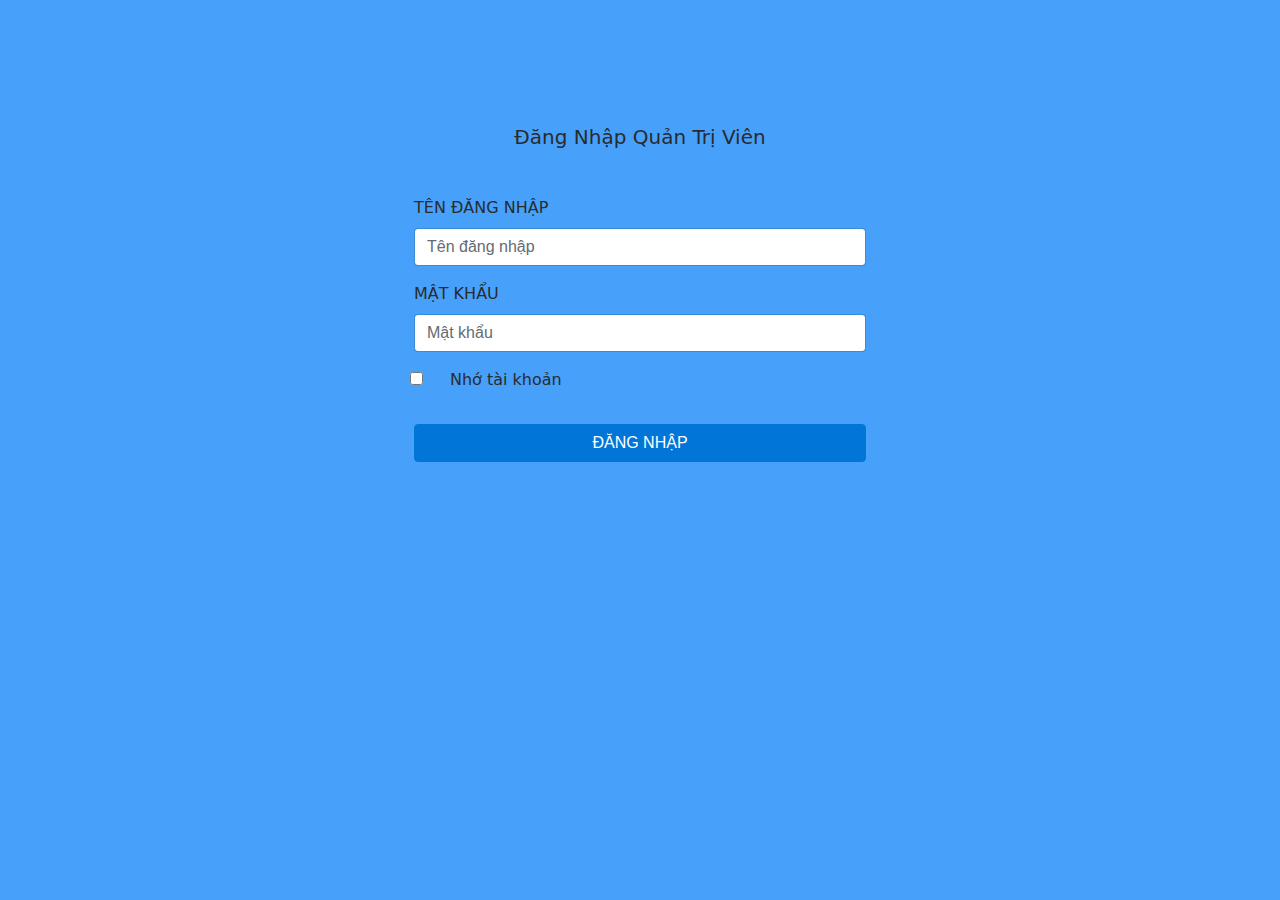
<file: admin/login.html>
<!DOCTYPE html>
<html lang="en">

<head>
    <meta charset="UTF-8">
    <meta http-equiv="X-UA-Compatible" content="IE=edge">
    <meta name="viewport" content="width=device-width, initial-scale=1.0">
    <title>Document</title>
    <link rel="stylesheet" href="css/bootstrap.min.css">
</head>

<body style="background-color: #47A1FA;">
    <div class="container" style="padding-top: 8%; width:500px;">
        <div class="row">
            <div class="col-md-12 bg-white p-4 shadow-sm rounded">
                <h5 class="text-center mb-5">Đăng Nhập Quản Trị Viên</h5>
                <form action="#" method="post" class="w-100">
                    <div class="form-group">
                        <label for="exampleInputEmail1">TÊN ĐĂNG NHẬP</label>
                        <input type="text" name="tendangnhap" class="form-control" id="exampleInputEmail1"
                            aria-describedby="emailHelp" placeholder="Tên đăng nhập">
                    </div>
                    <div class="form-group">
                        <label for="exampleInputPassword1">MẬT KHẨU</label>
                        <input type="password" name="matkhau" class="form-control" id="exampleInputPassword1"
                            placeholder="Mật khẩu">
                    </div>
                    <div class="row pl-3">
                        <div class="col-6 text-left form-group form-check">
                            <input type="checkbox" class="form-check-input" id="exampleCheck1">
                            <label class="form-check-label" for="exampleCheck1">Nhớ tài khoản</label>
                        </div>
                    </div><br>
                    <input type="submit" name="login" value="ĐĂNG NHẬP" class="btn btn-primary w-100 p-2">
                </form>
            </div>
        </div>
    </div>
    <script src="js/bootstrap.min.js"></script>
</body>

</html>
</file>
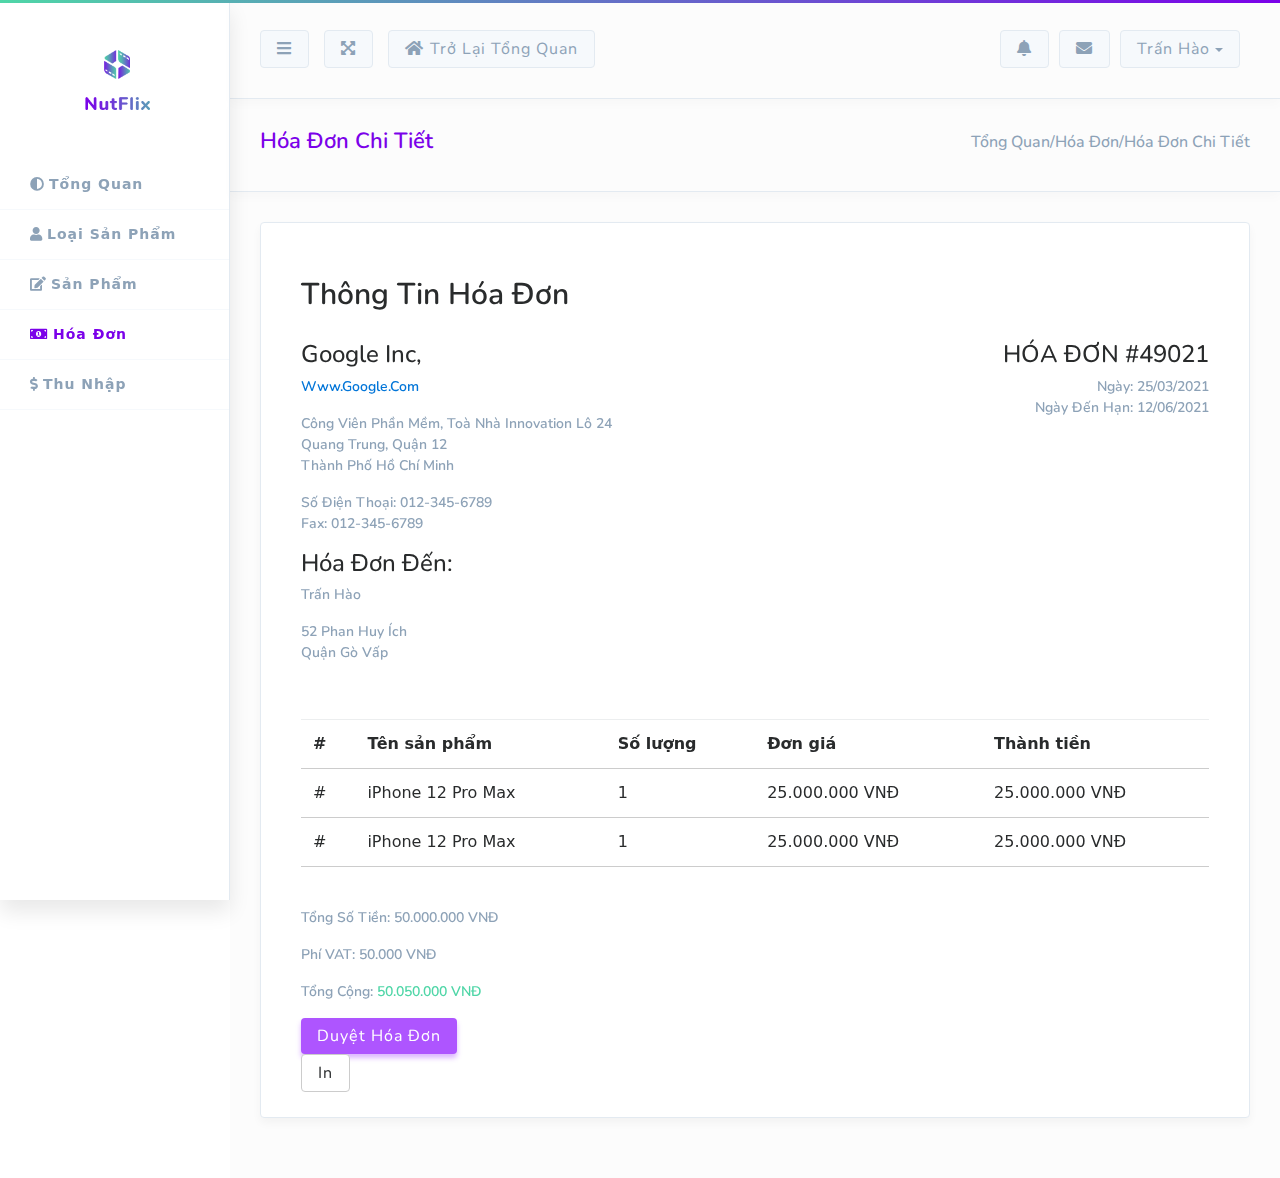
<file: admin/orders-detail.html>
<!DOCTYPE html>
<html lang="en">
<head>
  <meta charset="UTF-8">
  <meta name="viewport" content="width=device-width, initial-scale=1.0">
  <meta http-equiv="X-UA-Compatible" content="ie=edge">
  <!-- start linking  -->
  <link href="https://fonts.googleapis.com/css?family=Nunito:300,400,600,700,800,900" rel="stylesheet">
  <link href="https://use.fontawesome.com/releases/v5.0.4/css/all.css" rel="stylesheet">
  <link rel="stylesheet" href="css/bootstrap.min.css">
  <link rel="stylesheet" href="css/app.css">
  <!-- icon -->
  <link rel="icon" href="img/log.png">
  <!-- end linking -->
  <title>NutFlix - admin</title>
</head>
<body>
<!-- start admin -->
<section id="admin">
  <!-- start sidebar -->
  <div class="sidebar">
    <!-- start with head -->
    <div class="head">
      <div class="logo">
        <img src="img/logo-admin.png" alt="">
      </div>
    </div>
    <!-- end with head -->
    <!-- start the list -->
    <div id="list">
      <ul class="nav flex-column">
        <li class="nav-item"><a href="index.html" class="nav-link"><i class="fa fa-adjust"></i>Tổng
            quan</a></li>
        <!-- end user interface submenu -->
        <li class="nav-item"><a href="cat.html" class="nav-link"><i class="fa fa-user"></i>Loại sản
            phẩm</a></li>
        <li class="nav-item"><a href="products.html" class="nav-link"><i class="fa fa-edit"></i>Sản phẩm</a>
        </li>
        <li class="nav-item"><a href="orders.html" class="nav-link active"><i class="fa fa-money-bill-alt"></i>Hóa
            đơn</a></li>
        <li class="nav-item"><a href="income.html" class="nav-link"><i class="fa fa-dollar-sign"></i>Thu
            nhập</a></li>
      </ul>
    </div>
    <!-- end the list -->
  </div>
  <!-- end sidebar -->
  <!-- start content -->
  <div class="content">
    <!-- start content head -->
    <div class="head">
      <!-- head top -->
      <div class="top">
        <div class="left">
          <button id="on" class="btn btn-info"><i class="fa fa-bars"></i></button>
          <button id="off" class="btn btn-info hide"><i class="fa fa-align-left"></i></button>
          <button class="btn btn-info hidden-xs-down"><i class="fa fa-expand-arrows-alt"></i></button>
          <button class="btn btn-info hidden-xs-down"><i class="fa fa-home"></i>Trở lại tổng quan</button>
        </div>
        <div class="right">
          <button class="btn btn-info hidden-xs-down"><i class="fa fa-bell"></i></button>
          <button class="btn btn-info hidden-xs-down"><i class="fa fa-envelope"></i></button>
          <div class="dropdown">
            <button class="btn btn-info dropdown-toggle" id="userDropdown" data-toggle="dropdown" aria-haspopup="true" aria-expanded="false">Trấn Hào</button>
            <div class="dropdown-menu" aria-labelledby="userDropdown">
             <a class="dropdown-item" href="#">Thông tin tài khoản</a>
             <a class="dropdown-item" href="#">Đăng xuất</a>
           </div>
          </div>
        </div>
      </div>
      <!-- end head top -->
      <!-- start head bottom -->
      <div class="bottom">
        <div class="left">
          <h1>Hóa đơn chi tiết</h1>
        </div>
        <div class="right">
          <h1>Tổng quan/Hóa đơn/Hóa đơn chi tiết</h1>
        </div>
      </div>
      <!-- end head bottom -->
    </div>
    <!-- end content head -->
    <!-- start with the real content -->
    <div id="real">
      <!-- start content here -->
      <div id="invoice" class="wrap card">
      	<section class="app-content">
      		<div class="container-fluid">
      			<div class="panel panel-default">
      				<div class="panel-heading bg-white">
      					<h4 class="panel-title">Thông tin hóa đơn</h4>
      				</div>

      				<div class="panel-body">
      					<div class="row">
      						<div class="col-sm-8 col-xs-6">
      							<h4 class="fw-600">Google Inc,</h4>
      							<p><a href="#">www.google.com</a></p>
      							<p>Công viên phần mềm, Toà nhà Innovation lô 24<br> Quang Trung, Quận 12<br>Thành phố Hồ Chí Minh</p>
      							<p>Số điện thoại: 012-345-6789<br>Fax: 012-345-6789</p>

      							<h4 class="m-t-lg fw-600">Hóa đơn đến: </h4>
      							<p>Trấn Hào</p>
      							<p>52 Phan Huy Ích<br>Quận Gò Vấp</p>
      						</div>
      						<div class="col-sm-4 col-xs-6">
      							<h4 class="fw-600 text-right">HÓA ĐƠN #49021</h4>
      							<p class="text-right">Ngày: 25/03/2021<br>Ngày đến hạn: 12/06/2021</p>

      							
      						</div>
      					</div>

      					<div class="table-responsive m-h-lg">
      						<table class="table">
      							<tr><th>#</th><th>Tên sản phẩm</th><th>Số lượng</th><th>Đơn giá</th><th>Thành tiền</th></tr>
      							<tr><td>#</td><td>iPhone 12 Pro Max</td><td>1</td><td>25.000.000 VNĐ</td><td>25.000.000 VNĐ</td></tr>
                    <tr><td>#</td><td>iPhone 12 Pro Max</td><td>1</td><td>25.000.000 VNĐ</td><td>25.000.000 VNĐ</td></tr>
      						</table>
      					</div>

      					<div class="row">
      						<div class="col-sm-3 col-sm-push-9">
      							<p>Tổng số tiền: 50.000.000 VNĐ</p>
      							<p>Phí VAT: 50.000 VNĐ</p>
      							<p>Tổng cộng: <span class="text-primary">50.050.000 VNĐ</span></p>
      							<div class="m-t-lg">
      								<button type="button" class="btn btn-md btn-primary m-r-lg">Duyệt hóa đơn</button>
      								<button type="button" class="btn btn-md btn-secondary">In</button>
      							</div>
      						</div>
      					</div>
      				</div><!-- .panel-body -->
      			</div>
      		</div><!-- .container-fluid -->
      	</section><!-- #dash-content -->
      </div><!-- .wrap -->
      <!-- end content -->
    </div>
    <!-- end the real content -->
  </div>
  <!-- end content -->
</section>
<!-- end admin -->
<!-- start screpting -->
<script src="js/jquery.min.js"></script>
<script src="js/bootstrap.min.js"></script>
<!-- end screpting -->
</body>
</html>
</file>
<file: admin/css/app.css>
@import url(old.css);
body {
  padding: 0; }

::selection {
  background-color: #7b01e9;
  color: #fff; }

.text-primary {
  color: #4fd6a7 !important; }

.text-info {
  color: #7b01e9 !important; }

p, h1, h2, h3, h4, h5 {
  font-family: 'Nunito';
  text-transform: capitalize; }

code {
  background-color: #f6f9fc;
  border: 1px solid #e3eaf1;
  font-size: 12px;
  letter-spacing: 2px;
  color: #7b01e9; }

h1.title {
  font-size: 23px;
  font-weight: 600;
  color: #8da2b7;
  letter-spacing: 1px; }

p.paragraph {
  font-size: 14px;
  letter-spacing: 1px;
  color: #8da2b7;
  opacity: 0.5; }

.container {
  width: 1300px; }
  @media (max-width: 576px) {
    .container {
      width: auto; } }

.navbar-toggler {
  cursor: pointer; }

.dropdown-menu {
  left: auto; }

input {
  outline: 0;
  box-shadow: 0 0 0;
  border: 0; }

input.inputDefault {
  padding: 8px 180px 8px 20px;
  margin-right: 20px;
  border-radius: 5px;
  box-shadow: 0px 4px 8px 0px rgba(0, 0, 0, 0.04);
  color: #8da2b7;
  font-size: 12px; }
  input.inputDefault::placeholder {
    font-size: 12px;
    color: #8da2b7;
    letter-spacing: 1px;
    text-transform: capitalize; }

.line-black {
  width: 100%;
  height: 1px;
  background-image: -webkit-linear-gradient(0deg, rgba(123, 1, 233, 0.3) 0%, rgba(96, 131, 193, 0) 100%); }

a {
  text-decoration: none; }
  a:hover, a:active, a:focus {
    text-decoration: none; }

.btn {
  cursor: pointer;
  outline: 0;
  font-family: 'Nunito';
  text-transform: capitalize;
  letter-spacing: 1px; }
  .btn:hover, .btn:active, .btn:focus {
    outline: 0;
    box-shadow: 0 0 0; }

.btn-primary {
  background-color: #ae55ff;
  box-shadow: 0px 4px 5px 0px rgba(174, 85, 255, 0.43);
  border: 0; }
  .btn-primary:hover, .btn-primary:active, .btn-primary:focus {
    background-color: #ae55ff; }

.btn-success {
  background-color: #c5f1e2;
  color: #4fd6a7;
  border: 1px solid #4fd6a7; }
  .btn-success:hover, .btn-success:active, .btn-success:focus {
    background-color: #c5f1e2;
    color: #4fd6a7;
    border: 1px solid #4fd6a7;
    opacity: 0.8; }

.btn-info, .dropdown-toggle {
  background-color: #f6f9fc !important;
  border: 1px solid #e3eaf1 !important;
  color: #8da2b7 !important; }
  .btn-info:hover, .btn-info:active, .btn-info:focus, .dropdown-toggle:hover, .dropdown-toggle:active, .dropdown-toggle:focus {
    background-color: #ae55ff !important;
    border: 1px solid #ae55ff !important;
    color: #fff !important; }

.card, .widget {
  border: 1px solid #e3eaf1;
  padding: 25px;
  background-color: #fff;
  box-shadow: 0px 5px 10px 0px rgba(0, 0, 0, 0.04);
  margin-bottom: 30px; }
  .card .head, .widget .head {
    font-size: 16px !important;
    font-weight: 600;
    letter-spacing: 1px; }
  .card .card-primary .card-header, .widget .card-primary .card-header {
    background-color: #7b01e9;
    color: #fff; }
  .card .card-info .card-header, .widget .card-info .card-header {
    background-color: #4fd6a7;
    color: #fff; }
  .card .card-success .card-header, .widget .card-success .card-header {
    background-color: #8CD790;
    color: #fff; }
  .card .card-warning .card-header, .widget .card-warning .card-header {
    background-color: #FFEB6C;
    color: #fff; }
  .card .card-danger .card-header, .widget .card-danger .card-header {
    background-color: #FF2E63;
    color: #fff; }

.navbar {
  background-color: #fff;
  position: relative;
  padding: 0;
  border-bottom: 1px solid #f5f5f5; }
  .navbar::before {
    content: '';
    position: absolute;
    top: 0;
    left: 0;
    height: 3px;
    width: 100%;
    background-image: -webkit-linear-gradient(0deg, #4fd6a7 0%, #7b01e9 100%); }
  .navbar #dropdownUser .fa {
    font-size: 12px; }
  .navbar .d-user {
    right: 0;
    box-shadow: 0px 10px 40px rgba(0, 0, 0, 0.08) !important; }
    .navbar .d-user .submnue {
      flex-direction: column; }
      .navbar .d-user .submnue a {
        text-transform: capitalize; }
        .navbar .d-user .submnue a .fa {
          font-size: 12px;
          margin-right: 8px; }
  .navbar .navbar-brand img {
    width: 152px; }
  .navbar .btn {
    margin-left: 10px; }
  .navbar .btn-success {
    padding-left: 10px;
    padding-right: 10px;
    font-size: 14px; }
  .navbar .top {
    text-align: right;
    position: relative;
    margin-top: 30px;
    padding-bottom: 25px;
    margin-bottom: 10px; }
    .navbar .top::before {
      position: absolute;
      content: '';
      bottom: 0;
      right: 0;
      height: 1px;
      width: 100%;
      background-image: -webkit-linear-gradient(0deg, white 0%, #e4e4e4 100%); }
  .navbar .bottom .nav-link {
    text-transform: capitalize;
    color: #7b01e9;
    transition: all 0.3s;
    padding-bottom: 30px; }
    .navbar .bottom .nav-link:hover {
      color: #7b01e9;
      opacity: 0.6; }
  .navbar .bottom .navbar-nav .nav-item:last-child a {
    padding-right: 0; }
  .navbar .dropdown-menu {
    transition: all 0.4s;
    border-radius: 0px;
    border: 0;
    margin-top: 0;
    box-shadow: 0px 4px 10px 0px rgba(0, 0, 0, 0.18);
    padding: 20px; }
    .navbar .dropdown-menu .submnue {
      min-width: 0;
      overflow: hidden;
      display: flex;
      flex-wrap: wrap; }
      .navbar .dropdown-menu .submnue .dropdown-item {
        flex-basis: 33.3%;
        padding: 10px 15px;
        color: #8da2b7;
        transition: all 0.4s;
        position: relative; }
        .navbar .dropdown-menu .submnue .dropdown-item::before {
          position: absolute;
          content: '';
          width: 4px;
          height: 25px;
          top: 10px;
          left: 0;
          opacity: 1;
          background-color: #7b01e9;
          transform: scale(0);
          transition: all 0.4s; }
        .navbar .dropdown-menu .submnue .dropdown-item:hover {
          background-color: #fff;
          color: #7b01e9; }
          .navbar .dropdown-menu .submnue .dropdown-item:hover::before {
            transform: scale(1); }

@media (max-width: 990px) {
  .container {
    margin-top: 50px;
    display: flex;
    flex-direction: row; }
  .navbar-brand {
    position: absolute;
    top: -50px; } }

@media (max-width: 992px) {
  .navbar {
    padding: 30px 50px;
    display: flex;
    justify-content: center; }
    .navbar .navbar-toggler {
      position: absolute;
      z-index: 1;
      top: 35px; }
    .navbar .navbar-brand {
      position: absolute !important;
      z-index: 1; } }
    @media (max-width: 992px) and (max-width: 576px) {
      .navbar .navbar-brand {
        right: 0; } }

#hero {
  padding: 50px 0;
  background-image: -webkit-linear-gradient(90deg, #4fd6a7 0%, #7b01e9 100%);
  box-shadow: 0px 4px 20px 0px rgba(79, 214, 167, 0.64); }
  #hero #HeroVideo .content {
    margin-top: 100px; }
    #hero #HeroVideo .content .title {
      text-transform: capitalize;
      color: #fff;
      font-weight: 700; }
    #hero #HeroVideo .content .paragraph {
      color: #fff;
      letter-spacing: 2px;
      margin-right: 50px;
      margin-top: 20px;
      font-size: 13px; }
    #hero #HeroVideo .content .text {
      color: #fff;
      letter-spacing: 2px;
      font-size: 12px; }
      #hero #HeroVideo .content .text a {
        color: #4fd6a7;
        margin: 0 5px;
        text-transform: capitalize; }
  #hero #HeroVideo .img {
    margin-left: 100px;
    height: 500px;
    position: relative; }
    #hero #HeroVideo .img .fa-play {
      color: #4fd6a7;
      background-color: #fff;
      box-shadow: 0px 4px 100px 10px black;
      padding: 30px;
      border-radius: 100px;
      position: absolute;
      top: 40%;
      left: 30%;
      transition: all 0.4s;
      transform: scale(1); }
    #hero #HeroVideo .img img {
      margin-top: 50px;
      box-shadow: 0px 3px 70px 0px black;
      border-radius: 10px;
      width: 250px;
      height: 400px; }
    #hero #HeroVideo .img:hover .fa-play {
      transform: scale(1.3); }
  #hero #HeroVideo .actorsAndRate {
    margin: 30px 0; }
    #hero #HeroVideo .actorsAndRate .line-black {
      width: 1px;
      height: 60px;
      margin: 0 10px 0 30px; }
    #hero #HeroVideo .actorsAndRate .actors .act {
      transition: all 0.4s;
      position: absolute;
      float: left;
      width: 60px;
      height: 60px;
      overflow: hidden;
      border-radius: 100px;
      box-shadow: 0px 3px 70px 0px rgba(0, 0, 0, 0.2); }
      #hero #HeroVideo .actorsAndRate .actors .act:first-of-type {
        margin: 0; }
      #hero #HeroVideo .actorsAndRate .actors .act:nth-child(2) {
        margin-left: 20px; }
      #hero #HeroVideo .actorsAndRate .actors .act:nth-child(3) {
        margin-left: 40px; }
      #hero #HeroVideo .actorsAndRate .actors .act:nth-child(4) {
        margin-left: 60px; }
      #hero #HeroVideo .actorsAndRate .actors .act:hover:first-child {
        transform: scale(1.2);
        z-index: 1; }
      #hero #HeroVideo .actorsAndRate .actors .act:hover:nth-child(2) {
        transform: scale(1.2);
        z-index: 1; }
      #hero #HeroVideo .actorsAndRate .actors .act:hover:nth-child(3) {
        transform: scale(1.2);
        z-index: 1; }
      #hero #HeroVideo .actorsAndRate .actors .act:hover:nth-child(4) {
        transform: scale(1.2);
        z-index: 1; }
      #hero #HeroVideo .actorsAndRate .actors .act img {
        width: 100%;
        border-radius: 100px;
        box-shadow: 0px 3px 70px 0px rgba(0, 0, 0, 0.2); }
    #hero #HeroVideo .actorsAndRate .actors .number {
      margin-left: 140px;
      margin-top: 10px;
      background-color: rgba(250, 250, 250, 0.2);
      border-radius: 5px;
      position: relative; }
      #hero #HeroVideo .actorsAndRate .actors .number:before {
        position: absolute;
        content: '';
        width: 0;
        height: 0;
        border-top: 8px solid transparent;
        border-bottom: 8px solid transparent;
        border-right: 8px solid rgba(250, 250, 250, 0.2);
        top: 34%;
        left: -8px; }
      #hero #HeroVideo .actorsAndRate .actors .number p {
        color: #fff;
        padding: 10px 20px;
        text-transform: capitalize;
        font-weight: 700; }
    #hero #HeroVideo .actorsAndRate .rate {
      margin-left: 20px;
      margin-top: 20px; }
      #hero #HeroVideo .actorsAndRate .rate span {
        border-radius: 100px;
        border: 2px solid #4fd6a7;
        padding: 16px 15px;
        font-size: 20px;
        font-weight: 700;
        color: #4fd6a7; }
      #hero #HeroVideo .actorsAndRate .rate .number {
        margin-left: 80px;
        margin-top: -35px;
        background-color: rgba(250, 250, 250, 0.2);
        border-radius: 5px;
        position: relative; }
        #hero #HeroVideo .actorsAndRate .rate .number:before {
          position: absolute;
          content: '';
          width: 0;
          height: 0;
          border-top: 8px solid transparent;
          border-bottom: 8px solid transparent;
          border-right: 8px solid rgba(250, 250, 250, 0.2);
          top: 34%;
          left: -8px; }
        #hero #HeroVideo .actorsAndRate .rate .number p {
          color: #fff;
          padding: 10px 20px;
          text-transform: capitalize;
          font-weight: 700; }

@media (max-width: 992px) {
  #HeroVideo .content {
    display: flex;
    flex-direction: column;
    margin: 0 !important; }
  #HeroVideo .actorsAndRate {
    display: flex;
    flex-direction: column; }
  #HeroVideo .img {
    margin: 0 !important;
    display: flex;
    justify-content: center; }
    #HeroVideo .img .fa-play {
      left: 46% !important;
      transition: all 0.4s;
      transform: scale(1); } }

form.search {
  display: flex;
  padding: 20px 90px;
  position: absolute;
  z-index: 1;
  transition: all 0.4s;
  top: -100px;
  left: 0;
  width: 100%;
  background-color: #fff;
  box-shadow: 0px 12px 10px 0px rgba(0, 0, 0, 0.04); }
  form.search .out {
    margin-left: 20px;
    color: #7b01e9; }
  form.search input {
    flex: 1;
    color: #7b01e9; }
    form.search input::placeholder {
      text-transform: capitalize;
      letter-spacing: 2px;
      color: #7b01e9; }

#MoviesList {
  margin: 60px 0; }
  #MoviesList .post {
    box-shadow: 0px 4px 7px 0px rgba(0, 0, 0, 0.28);
    width: 100%;
    height: 250px;
    margin-bottom: 30px;
    border-radius: 5px;
    overflow: hidden;
    position: relative; }
    #MoviesList .post:before {
      transition: all 0.4s;
      content: '';
      position: absolute;
      width: 100%;
      height: 100%;
      left: 0;
      top: 0;
      background-image: -webkit-linear-gradient(90deg, black 0%, transparent 100%); }
    #MoviesList .post .all {
      position: absolute;
      width: 100%;
      height: 100%;
      display: block;
      background: transparent;
      border: 0 !important;
      border-radius: 0 !important;
      z-index: 1; }
    #MoviesList .post .over {
      position: absolute;
      width: 100%;
      height: 100%;
      background-color: rgba(0, 0, 0, 0.7);
      display: flex;
      justify-content: center;
      align-items: center;
      transition: all 0.2s;
      opacity: 0;
      z-index: 2; }
      #MoviesList .post .over a {
        border-radius: 100px;
        border: 2px solid #fff;
        padding: 2px;
        transition: all 0.4s;
        transform: scale(0); }
        #MoviesList .post .over a .fa {
          border-radius: 100px;
          background-color: #fff;
          background-image: -webkit-linear-gradient(90deg, #4fd6a7 0%, transparent 100%);
          padding: 20px;
          color: black; }
      #MoviesList .post .over:hover {
        opacity: 1; }
        #MoviesList .post .over:hover a {
          transform: scale(1); }
    #MoviesList .post img {
      width: 100%;
      border-radius: 5px; }
    #MoviesList .post .type {
      position: absolute;
      z-index: 1;
      font-family: 'Nunito';
      text-transform: uppercase;
      font-size: 10px;
      font-weight: 700;
      letter-spacing: 1px;
      color: #fff;
      padding: 3px 6px;
      border-radius: 3px; }
    #MoviesList .post .free {
      background-color: #4fd6a7;
      right: 10px;
      top: 10px; }
    #MoviesList .post .pro {
      background-color: #7b01e9;
      right: 10px;
      top: 10px; }
    #MoviesList .post .eps {
      background-color: #7b01e9;
      left: 10px;
      top: 10px; }
    #MoviesList .post .hd {
      background-color: #7b01e9;
      right: 10px;
      bottom: 15px; }
    #MoviesList .post .text {
      position: absolute;
      z-index: 1;
      left: 10px;
      bottom: 0;
      color: #fff;
      font-size: 12px; }

footer {
  background-color: #f6f9fc;
  border-top: 1px solid #e3eaf1;
  padding: 70px 0; }
  footer .emailList p {
    margin-top: 20px; }
  footer .emailList .emailForm {
    margin-top: 30px; }
    footer .emailList .emailForm input {
      padding-top: 10px;
      padding-bottom: 10px; }
  footer .links ul {
    margin-top: 30px;
    padding: 0;
    display: flex; }
    footer .links ul li {
      width: 33.3%;
      list-style: none;
      display: flex;
      flex-direction: column; }
      footer .links ul li a {
        color: #8da2b7;
        opacity: 0.5;
        letter-spacing: 1px;
        text-transform: capitalize;
        transition: all 0.3s;
        margin-bottom: 5px; }
        footer .links ul li a:hover {
          opacity: 1;
          color: #4fd6a7; }
  footer .bottom {
    display: flex;
    justify-content: center;
    border-top: 1px solid #e3eaf1;
    padding-top: 50px;
    margin-top: 50px; }
    footer .bottom a {
      color: #8da2b7;
      transition: all 0.3s;
      letter-spacing: 0; }
      footer .bottom a:hover {
        letter-spacing: 2px;
        color: #7b01e9; }

@media (max-width: 992px) {
  footer .links {
    margin-top: 60px; } }

#dir {
  border-bottom: 1px solid #f5f5f5;
  padding: 20px 0;
  box-shadow: 0px 2px 10px 0px rgba(0, 0, 0, 0.04); }
  #dir .left {
    display: flex; }
    #dir .left a, #dir .left p {
      text-transform: capitalize;
      color: #8da2b7; }
    #dir .left a {
      margin-left: 4px;
      text-decoration: none;
      transition: all 0.3s; }
      #dir .left a:hover {
        color: #7b01e9; }
  #dir .right {
    text-align: right; }
    #dir .right .btn {
      font-weight: 600; }

@media (max-width: 576px) {
  #dir .left, #dir .right {
    display: flex;
    justify-content: center; } }

#big {
  padding: 0;
  margin: 0;
  position: relative; }
  #big .vid {
    position: relative;
    overflow: hidden;
    height: 600px;
    display: flex;
    justify-content: center;
    align-items: center;
    background-color: #000; }
    #big .vid:before {
      position: absolute;
      z-index: 2;
      content: '';
      width: 100%;
      height: 100%;
      left: 0;
      top: 0;
      background-color: rgba(0, 0, 0, 0.5); }
    #big .vid #vimg {
      position: absolute;
      left: 0;
      top: 0;
      z-index: 1;
      width: 100%; }
    #big .vid #vlink {
      position: absolute;
      z-index: 3;
      color: black;
      font-size: 20px;
      background-color: #fff;
      padding: 40px;
      border-radius: 100px;
      transition: all 0.3s; }
      #big .vid #vlink:hover {
        transform: scale(1.2); }
    #big .vid iframe {
      width: 100%;
      height: 600px;
      border: 0; }

#topInfo {
  background-color: #f6f9fc;
  border-bottom: 1px solid #e3eaf1;
  padding: 20px 0;
  color: #8da2b7; }
  #topInfo .info {
    width: 100%;
    display: flex; }
    #topInfo .info .left {
      flex: 1; }
      #topInfo .info .left p {
        padding: 0;
        margin: 0;
        font-weight: 600;
        line-height: 40px; }
        #topInfo .info .left p .fa {
          margin-right: 20px; }
    #topInfo .info .right .btn {
      box-shadow: 0 0 0;
      margin-left: 10px; }
      #topInfo .info .right .btn:hover {
        box-shadow: 0px 3px 10px 0px rgba(123, 1, 233, 0.4); }
      #topInfo .info .right .btn .fa {
        font-size: 12px;
        margin-right: 4px; }
    #topInfo .info .right .download {
      background-color: #ae55ff; }
    #topInfo .info .right .favorite {
      background-color: #7b01e9; }

#server {
  background-color: #f6f9fc;
  border-bottom: 1px solid #e3eaf1;
  color: #8da2b7; }
  #server .info {
    padding: 20px 0;
    position: relative;
    display: flex; }
    #server .info:before {
      content: '';
      position: absolute;
      width: 1px;
      height: 100%;
      background-color: #e3eaf1;
      left: 160px;
      top: 0; }
    #server .info h1 {
      font-size: 16px;
      margin: 0;
      padding: 0;
      line-height: 34px; }
    #server .info .links {
      margin-left: 55px; }
      #server .info .links .btn {
        color: #8da2b7;
        border: 1px solid #e3eaf1;
        font-weight: 600;
        margin-right: 14px; }
        #server .info .links .btn:hover {
          color: #7b01e9;
          border: 1px solid #7b01e9; }

#movieInfo {
  border-bottom: 1px solid #e3eaf1; }
  #movieInfo .left {
    padding: 30px 30px 30px 0;
    display: flex;
    border-right: 1px solid #e3eaf1; }
    #movieInfo .left .poster .img {
      width: 200px;
      height: 280px;
      overflow: hidden;
      border-radius: 5px;
      background-color: red;
      box-shadow: 0px 4px 7px 0px rgba(0, 0, 0, 0.28);
      position: relative; }
      #movieInfo .left .poster .img:before {
        position: absolute;
        content: '';
        left: 0;
        top: 0;
        width: 100%;
        height: 100%;
        background-image: -webkit-linear-gradient(90deg, black 0%, transparent 100%); }
      #movieInfo .left .poster .img img {
        width: 100%; }
    #movieInfo .left .info {
      margin-left: 30px;
      display: flex;
      flex-direction: column;
      justify-content: center; }
      #movieInfo .left .info .big {
        color: #7b01e9;
        font-size: 25px;
        font-weight: 600; }
      #movieInfo .left .info .paragraph {
        margin-bottom: 20px; }
      #movieInfo .left .info .director h1, #movieInfo .left .info .writers h1 {
        font-size: 16px;
        padding: 0;
        margin: 0;
        margin-right: 10px;
        color: #8da2b7; }
      #movieInfo .left .info .director a, #movieInfo .left .info .writers a {
        padding: 0;
        margin: 0;
        color: #4fd6a7;
        margin-right: 8px; }
      #movieInfo .left .info .actors {
        margin-top: 20px;
        display: flex; }
        #movieInfo .left .info .actors .actor {
          width: 40px;
          height: 40px;
          border-radius: 100px;
          overflow: hidden;
          box-shadow: 0px 5px 10px rgba(0, 0, 0, 0.2);
          margin-right: 5px;
          transition: all 0.4s; }
          #movieInfo .left .info .actors .actor:hover {
            transform: scale(1.1); }
          #movieInfo .left .info .actors .actor img {
            width: 100%; }
  #movieInfo .right {
    height: 100%;
    display: flex;
    flex-direction: column;
    justify-content: center; }
    #movieInfo .right .stars .true {
      text-shadow: 0px 3px 7px rgba(79, 214, 167, 0.6);
      color: #4fd6a7; }
    #movieInfo .right .stars .false {
      color: #e3eaf1; }
    #movieInfo .right .rate {
      margin: 20px 0; }
      #movieInfo .right .rate h1 {
        text-shadow: 0px 3px 7px rgba(79, 214, 167, 0.6);
        color: #4fd6a7;
        font-weight: 800;
        font-size: 34px;
        letter-spacing: 2px; }
    #movieInfo .right .info {
      margin-bottom: 10px; }
      #movieInfo .right .info .list-group .list-group-item {
        border: 0;
        padding: 0; }
        #movieInfo .right .info .list-group .list-group-item h1 {
          font-size: 18px;
          color: #8da2b7;
          font-weight: 600;
          margin-right: 5px; }
        #movieInfo .right .info .list-group .list-group-item p {
          padding: 0;
          margin: 0;
          margin-bottom: 5px;
          color: #8da2b7;
          font-size: 13px; }
    #movieInfo .right .trailer .btn {
      font-weight: 600; }
      #movieInfo .right .trailer .btn .fa {
        font-size: 12px;
        margin-right: 10px; }

#TrailerModal {
  background-color: rgba(250, 250, 250, 0.9); }
  #TrailerModal .modal-dialog {
    margin-top: 200px; }
  #TrailerModal .modal-header {
    border: 0;
    padding: 0; }
    #TrailerModal .modal-header .close {
      position: absolute;
      right: -20px;
      z-index: 1;
      background-color: #7b01e9;
      padding: 10px 14px;
      opacity: 1;
      border-radius: 100px;
      color: #fff;
      box-shadow: 0px 0px 20px rgba(0, 0, 0, 0.6); }
  #TrailerModal .modal-body {
    background-color: transparent;
    border-radius: 3px;
    overflow: hidden;
    padding: 0;
    margin: 0;
    height: 450px; }
    #TrailerModal .modal-body iframe {
      border-radius: 2px;
      width: 100%;
      height: 100%;
      padding: 0;
      margin: 0;
      border: 0; }

#comments {
  padding: 60px 0;
  background-color: #fafcfe; }
  #comments .big {
    font-size: 22px;
    text-transform: capitalize;
    letter-spacing: 2px;
    font-weight: 600;
    color: #8da2b7; }
  #comments .wrapper {
    background-color: #fff;
    border-radius: 5px;
    overflow: hidden;
    padding: 30px;
    margin-top: 30px;
    box-shadow: 0px 3px 32px 0px rgba(141, 162, 183, 0.08); }
    #comments .wrapper .comment .top {
      display: flex; }
      #comments .wrapper .comment .top .user {
        width: 40px;
        height: 40px;
        overflow: hidden;
        border-radius: 100px; }
        #comments .wrapper .comment .top .user img {
          width: 100%; }
      #comments .wrapper .comment .top .name {
        margin: 8px 10px 0 10px; }
        #comments .wrapper .comment .top .name h1 {
          padding: 0;
          margin: 0;
          text-transform: capitalize;
          font-size: 17px;
          font-weight: 600;
          color: #8da2b7; }
      #comments .wrapper .comment .top .rate {
        margin-top: 8px; }
        #comments .wrapper .comment .top .rate h1 {
          font-size: 16px;
          font-weight: 800;
          color: #4fd6a7;
          text-shadow: 0px 3px 7px rgba(79, 214, 167, 0.6); }
    #comments .wrapper .comment .bottom {
      margin-top: 20px;
      margin-bottom: 20px;
      border-bottom: 1px solid #f6f9fc; }
    #comments .wrapper .addComment h1 {
      font-size: 16px;
      margin: 40px 0; }
    #comments .wrapper .addComment .rateValue {
      background-color: #fff;
      border-radius: 5px;
      border: 1px solid #e3eaf1;
      width: 33%;
      padding: 10px; }
      #comments .wrapper .addComment .rateValue select {
        border: 0;
        background-color: transparent;
        width: 100%;
        color: #8da2b7; }
        #comments .wrapper .addComment .rateValue select:hover, #comments .wrapper .addComment .rateValue select:active, #comments .wrapper .addComment .rateValue select:focus {
          outline: 0;
          box-shadow: 0; }
    #comments .wrapper .addComment textarea {
      width: 100%;
      border-radius: 5px;
      border: 1px solid #e3eaf1;
      text-transform: capitalize;
      padding: 20px;
      margin-top: 30px;
      color: #8da2b7; }
      #comments .wrapper .addComment textarea::placeholder {
        color: #8da2b7; }
    #comments .wrapper .addComment .btn-primary {
      background-color: #7b01e9;
      margin-top: 20px;
      padding: 13px 60px; }
    #comments .wrapper .addComment .logoin {
      display: flex;
      justify-content: center; }

@media (max-width: 1300px) {
  #vlink, #vimg {
    display: none; } }

@media (max-width: 992px) {
  #server .info:before {
    width: 0; }
  #server .info h1 {
    display: none; }
  #server button {
    margin-bottom: 10px; }
  #movieInfo .left {
    border-right: 0;
    border-bottom: 1px solid #e3eaf1;
    margin-bottom: 20px; }
  #movieInfo .right {
    padding-bottom: 30px; } }

@media (max-width: 576px) {
  #movieInfo .left .info {
    display: none; } }

#err {
  margin: 80px 0 0 0;
  text-align: center; }
  #err h1 {
    font-size: 120px;
    font-weight: 600;
    color: #7b01e9; }
  #err p {
    color: #8da2b7;
    font-weight: 600;
    margin: 30px 0;
    letter-spacing: 1px; }
  #err .btn {
    margin-right: 20px;
    font-weight: 600; }
    #err .btn .fa {
      margin-right: 10px; }
  #err .errImg {
    height: 300px;
    overflow: hidden;
    margin-top: 80px; }
    #err .errImg img {
      height: 100%; }

#plans {
  margin: 100px 0;
  text-align: center; }
  #plans .top .big {
    font-size: 24px;
    font-weight: 600;
    color: #8da2b7; }
  #plans .top .small {
    margin-top: 20px;
    color: #8da2b7;
    font-weight: 500;
    font-size: 16px; }
  #plans .top .usd, #plans .top .bit {
    text-transform: uppercase;
    font-weight: 800;
    letter-spacing: 2px; }
  #plans .top .usd {
    color: #4fd6a7; }
  #plans .top .bit {
    color: #7b01e9; }
  #plans .bottom .plan {
    background-color: #f6f9fc;
    border-radius: 5px;
    border: 1px solid #e3eaf1;
    margin-top: 60px;
    margin-bottom: 20px;
    position: relative;
    display: flex;
    justify-content: center; }
    #plans .bottom .plan ul {
      padding: 40px;
      margin: 0;
      list-style: none; }
      #plans .bottom .plan ul li {
        text-transform: capitalize;
        letter-spacing: 1px;
        font-family: 'Nunito';
        font-weight: 500;
        color: #8da2b7;
        margin-bottom: 16px; }
        #plans .bottom .plan ul li:last-of-type {
          font-weight: 800; }
      #plans .bottom .plan ul .big {
        font-size: 45px;
        font-weight: 600;
        color: #4fd6a7; }
        #plans .bottom .plan ul .big span {
          font-size: 18px; }
    #plans .bottom .plan .btn {
      position: absolute;
      bottom: -20px;
      padding: 10px 30px;
      background-color: #4fd6a7;
      color: #fff;
      box-shadow: 0px 8px 21px 0px rgba(79, 214, 167, 0.41); }
      #plans .bottom .plan .btn:hover {
        box-shadow: 0 0 0 0; }
  #plans .bottom .active {
    background-color: #d4a5ff;
    border: 1px solid #7b01e9; }
    #plans .bottom .active ul li, #plans .bottom .active ul .big {
      color: #7b01e9; }
    #plans .bottom .active .btn {
      background-color: #7b01e9;
      box-shadow: 0px 8px 21px 0px rgba(123, 1, 233, 0.41); }

#profile .head {
  padding: 80px 0 0 0; }
  #profile .head .user {
    display: flex; }
    #profile .head .user .photo {
      height: 80px;
      width: 80px;
      border-radius: 5px;
      overflow: hidden; }
      #profile .head .user .photo img {
        width: 100%; }
    #profile .head .user .info {
      display: flex;
      flex-direction: column;
      justify-content: center;
      margin-left: 20px; }
      #profile .head .user .info h1 {
        font-size: 18px;
        font-weight: 700;
        color: #8da2b7; }
      #profile .head .user .info .badge-primary {
        background-color: #c5f1e2;
        border: 1px solid #4fd6a7;
        color: #4fd6a7;
        padding: 8px 20px;
        font-weight: 500;
        font-size: 12px;
        letter-spacing: 1px; }
  #profile .head .infoLeft {
    display: flex;
    justify-content: flex-end; }
    #profile .head .infoLeft .fav {
      text-align: center;
      background-color: #f6f9fc;
      border: 1px solid #e3eaf1;
      border-radius: 5px;
      padding: 14px 20px;
      margin-left: 20px;
      color: #8da2b7; }
      #profile .head .infoLeft .fav h1 {
        font-size: 22px;
        font-weight: 600; }
      #profile .head .infoLeft .fav p {
        font-size: 12px;
        letter-spacing: 1px; }
      #profile .head .infoLeft .fav p, #profile .head .infoLeft .fav h1 {
        padding: 0;
        margin: 0; }
  #profile .head .links {
    margin-top: 80px;
    margin-bottom: 60px;
    border-top: 1px solid #e3eaf1;
    border-bottom: 1px solid #e3eaf1;
    padding: 20px 0; }
    #profile .head .links .btn {
      color: #8da2b7;
      text-decoration: none; }
      #profile .head .links .btn:hover {
        color: #4fd6a7; }
      #profile .head .links .btn .fa {
        font-size: 12px; }
    #profile .head .links .active {
      color: #4fd6a7; }

#profile .userInfo .personal {
  border-radius: 5px;
  border: 1px solid #e3eaf1;
  padding: 30px;
  margin-bottom: 60px; }
  #profile .userInfo .personal p {
    opacity: 1;
    color: #8da2b7;
    font-size: 18px; }
  #profile .userInfo .personal input {
    border: 1px solid #e3eaf1;
    border-radius: 5px;
    padding: 10px 20px;
    width: 100%;
    color: #4fd6a7;
    margin-bottom: 30px;
    transition: all 0.3s; }
    #profile .userInfo .personal input::placeholder {
      color: #8da2b7;
      text-transform: capitalize;
      letter-spacing: 2px; }
    #profile .userInfo .personal input:hover, #profile .userInfo .personal input:active, #profile .userInfo .personal input:focus {
      border: 1px solid #4fd6a7; }
  #profile .userInfo .personal .btn:hover {
    background-color: #4fd6a7;
    border: 1px solid #4fd6a7; }

#log .left {
  height: 100vh;
  background: url("img/log.png") center center no-repeat;
  background-size: cover;
  display: flex;
  justify-content: center;
  align-items: center; }
  #log .left .logo {
    height: 180px;
    width: 180px; }
    #log .left .logo img {
      width: 100%; }

#log .right {
  height: 100vh;
  background-color: #1a1a1a;
  display: flex;
  justify-content: center;
  align-items: center; }
  #log .right input {
    border-radius: 3px;
    background-color: #303030;
    padding: 10px 20px;
    margin-bottom: 10px;
    width: 100%;
    color: #fff;
    font-size: 14px;
    font-weight: 300;
    letter-spacing: 1px;
    margin-bottom: 20px; }
    #log .right input::placeholder {
      color: #fff;
      text-transform: capitalize; }
  #log .right button {
    padding: 10px 40px;
    background-color: #4fd6a7;
    font-weight: 600;
    transition: all 0.4s; }
    #log .right button:hover {
      opacity: 0.6; }
  #log .right .btn-link {
    color: #4fd6a7; }

#blog {
  margin: 100px 0; }
  #blog .post {
    overflow: hidden;
    width: 100%;
    height: 270px;
    overflow: hidden;
    border-radius: 5px;
    box-shadow: 0px 4px 7px 0px rgba(0, 0, 0, 0.28);
    margin-bottom: 30px;
    position: relative;
    transition: all 0.3s; }
    #blog .post:hover {
      opacity: 0.8; }
    #blog .post h1 {
      position: absolute;
      bottom: 10px;
      padding: 0 20px 0 30px;
      line-height: 27px;
      font-size: 16px;
      color: #fff;
      letter-spacing: 2px;
      font-weight: 600; }
    #blog .post img {
      width: 100%;
      border-radius: 5px; }

#singleBlog .post {
  border-bottom: 1px solid #e3eaf1; }
  #singleBlog .post .postImg {
    height: 450px;
    overflow: hidden;
    position: relative; }
    #singleBlog .post .postImg h1 {
      position: absolute;
      bottom: 0;
      font-size: 18px;
      color: #fff;
      letter-spacing: 1px;
      padding: 30px 90px; }
    #singleBlog .post .postImg:before {
      content: '';
      position: absolute;
      width: 100%;
      height: 100%;
      background-image: -webkit-linear-gradient(90deg, black 0%, transparent 100%); }
  #singleBlog .post .postText {
    margin: 60px 0; }
    #singleBlog .post .postText p {
      color: #8da2b7;
      font-size: 16px;
      line-height: 32px; }

#admin {
  position: relative;
  display: flex;
  flex-direction: row; }
  #admin:before {
    content: '';
    position: absolute;
    z-index: 1;
    width: 100%;
    height: 3px;
    top: 0;
    left: 0;
    background-image: -webkit-linear-gradient(0deg, #4fd6a7 0%, #7b01e9 100%); }
  #admin .hide {
    display: none; }
  #admin .sidebarOff {
    width: 0 !important; }
  #admin .contentOn {
    margin-left: 0 !important; }
  #admin .sidebar {
    width: 230px;
    height: 100vh;
    position: fixed;
    overflow: scroll;
    border-right: 1px solid #e3eaf1;
    box-shadow: 0px 12px 20px 0px rgba(0, 0, 0, 0.09); }
    #admin .sidebar .head {
      display: flex;
      flex-direction: column;
      justify-content: center;
      align-items: center;
      padding: 50px 0; }
      #admin .sidebar .head .logo {
        height: 60px;
        width: 60px; }
        #admin .sidebar .head .logo img {
          height: 100%; }
      #admin .sidebar .head .btn {
        margin-top: 30px;
        font-size: 12px;
        background-image: -webkit-linear-gradient(0deg, #7b01e9 0%, #4fd6a7 100%);
        box-shadow: 0px 7px 10px 0px rgba(0, 0, 0, 0.1);
        border: 0;
        text-transform: uppercase;
        transition: all 0.4s; }
        #admin .sidebar .head .btn:hover {
          box-shadow: 0 0 0; }
        #admin .sidebar .head .btn:active, #admin .sidebar .head .btn:focus {
          color: #fff; }
    #admin .sidebar #list .nav .nav-item .nav-link, #admin .sidebar #list .nav .sub .nav-link {
      text-transform: capitalize;
      font-weight: 600;
      font-size: 14px;
      color: #8da2b7;
      border-bottom: 1px solid #f6f9fc;
      padding: 14px 30px;
      letter-spacing: 1px;
      transition: all 0.4s; }
      #admin .sidebar #list .nav .nav-item .nav-link:hover, #admin .sidebar #list .nav .sub .nav-link:hover {
        color: #7b01e9; }
        #admin .sidebar #list .nav .nav-item .nav-link:hover:before, #admin .sidebar #list .nav .sub .nav-link:hover:before {
          background-color: #7b01e9; }
      #admin .sidebar #list .nav .nav-item .nav-link .fa, #admin .sidebar #list .nav .sub .nav-link .fa {
        font-size: 14px;
        margin-right: 4px; }
    #admin .sidebar #list .nav .nav-item .active, #admin .sidebar #list .nav .sub .active {
      color: #7b01e9; }
    #admin .sidebar #list .nav .sub {
      background-color: #f6f9fc; }
      #admin .sidebar #list .nav .sub .nav-link {
        margin-left: 40px;
        position: relative;
        font-weight: 300; }
        #admin .sidebar #list .nav .sub .nav-link:before {
          content: '';
          position: absolute;
          transition: all 0.4s;
          width: 8px;
          height: 8px;
          left: 10px;
          top: 40%;
          border-radius: 100px;
          background-color: #8da2b7; }
        #admin .sidebar #list .nav .sub .nav-link:first-of-type {
          padding-top: 30px; }
          #admin .sidebar #list .nav .sub .nav-link:first-of-type:before {
            top: 55%; }
        #admin .sidebar #list .nav .sub .nav-link:last-of-type {
          padding-bottom: 30px; }
          #admin .sidebar #list .nav .sub .nav-link:last-of-type:before {
            top: 32%; }
    #admin .sidebar #list .nav .sub-ico {
      position: absolute;
      right: 20px; }
  #admin .content {
    background-color: #fcfcfc;
    margin-left: 230px;
    width: 100%; }
    #admin .content .top {
      padding: 30px;
      box-shadow: 0px 6px 10px 0px rgba(0, 0, 0, 0.02);
      border-bottom: 1px solid #e3eaf1;
      width: 100%;
      display: flex; }
      #admin .content .top .left {
        flex: 1; }
      #admin .content .top .right {
        display: flex; }
        #admin .content .top .right .dropdown-menu {
          right: 0;
          top: 60px;
          border-radius: 0;
          border: 1px solid #e3eaf1;
          margin: 0;
          padding: 0;
          box-shadow: 0px 5px 10px 0px rgba(0, 0, 0, 0.1); }
          #admin .content .top .right .dropdown-menu a {
            color: #8da2b7;
            border-top: 1px solid #fff;
            border-bottom: 1px solid #e3eaf1;
            padding: 15px 30px;
            transition: all 0.3s; }
            #admin .content .top .right .dropdown-menu a:last-of-type {
              border-bottom: 1px solid #fff; }
            #admin .content .top .right .dropdown-menu a:hover {
              border-top: 1px solid #e3eaf1;
              border-bottom: 1px solid #e3eaf1;
              background-color: #f6f9fc;
              color: #7b01e9; }
      #admin .content .top .btn {
        margin-right: 10px; }
        #admin .content .top .btn:hover {
          background-color: #4fd6a7;
          border: 1px solid #4fd6a7; }
      #admin .content .top .fa-home {
        margin-right: 6px; }
      #admin .content .top .fa-arrow-down {
        margin-left: 4px;
        font-size: 12px; }
    #admin .content .bottom {
      padding: 30px;
      box-shadow: 0px 6px 10px 0px rgba(0, 0, 0, 0.02);
      border-bottom: 1px solid #e3eaf1;
      width: 100%;
      display: flex; }
      #admin .content .bottom .left {
        flex: 1; }
        #admin .content .bottom .left h1 {
          font-size: 22px;
          font-weight: 600;
          color: #7b01e9; }
      #admin .content .bottom .right {
        display: flex;
        margin-top: 5px; }
        #admin .content .bottom .right h1 {
          font-size: 16px;
          color: #8da2b7; }
        #admin .content .bottom .right a {
          text-transform: capitalize;
          line-height: 0;
          margin-left: 4px;
          margin-top: 6px;
          color: #8da2b7; }
    #admin .content #real {
      padding: 30px; }
      #admin .content #real h1.head {
        color: #8da2b7;
        font-size: 22px; }
      #admin .content #real .activeMode .card {
        display: flex;
        flex-direction: row; }
        #admin .content #real .activeMode .card h1 {
          font-size: 15px;
          font-weight: 600;
          color: #8da2b7;
          margin-top: 10px;
          flex: 1; }
      #admin .content #real .regsterUsers .card {
        background-image: -webkit-linear-gradient(0deg, #7b01e9 0%, #ae55ff 100%);
        border: 0;
        color: #fff;
        padding: 30px 40px; }
        #admin .content #real .regsterUsers .card .card-top {
          display: flex; }
          #admin .content #real .regsterUsers .card .card-top h1 {
            flex-grow: 1;
            font-weight: 800;
            font-size: 42px; }
          #admin .content #real .regsterUsers .card .card-top .fa {
            font-size: 32px; }
        #admin .content #real .regsterUsers .card .card-bottom {
          margin-top: 10px; }
          #admin .content #real .regsterUsers .card .card-bottom p {
            font-size: 20px;
            font-weight: 600; }
      #admin .content #real .analytics .card {
        display: flex;
        flex-direction: row; }
        #admin .content #real .analytics .card .icon .fa, #admin .content #real .analytics .card .icon .fab {
          font-size: 23px;
          margin-right: 20px;
          color: #4fd6a7; }
        #admin .content #real .analytics .card .text {
          flex: 1;
          width: 100%;
          color: #8da2b7; }
          #admin .content #real .analytics .card .text h1 {
            font-size: 18px;
            font-weight: 700;
            color: #8da2b7; }
          #admin .content #real .analytics .card .text p {
            font-size: 15px;
            letter-spacing: 1px; }
      #admin .content #real .users .user {
        display: flex;
        margin: 15px 0 15px 0;
        padding-bottom: 20px;
        border-bottom: 1px solid #f6f9fc; }
        #admin .content #real .users .user:first-of-type {
          margin-top: 30px; }
        #admin .content #real .users .user:last-of-type {
          margin-bottom: 0;
          padding-bottom: 0;
          border: 0; }
        #admin .content #real .users .user .uImg {
          border-radius: 100px;
          width: 40px;
          height: 40px;
          overflow: hidden; }
          #admin .content #real .users .user .uImg img {
            width: 100%; }
        #admin .content #real .users .user .info {
          margin-left: 30px;
          margin-top: 5px;
          flex: 1; }
          #admin .content #real .users .user .info h1 {
            font-size: 17px;
            color: #8da2b7;
            font-weight: 600;
            margin: 0; }
          #admin .content #real .users .user .info p {
            margin: 0;
            padding: 0;
            color: rgba(0, 0, 0, 0.3);
            letter-spacing: 1.4px;
            font-size: 12px; }
        #admin .content #real .users .user .type .btn {
          font-size: 14px;
          padding: 5px 10px; }
    #admin .content #chart .highcharts-series .highcharts-area {
      fill: rgba(79, 214, 167, 0.3); }
    #admin .content #chart .highcharts-series .highcharts-graph {
      stroke: #4fd6a7; }
    #admin .content #chart .highcharts-markers path, #admin .content #chart .highcharts-markers rect, #admin .content #chart .highcharts-legend-item path, #admin .content #chart .highcharts-legend-item rect {
      fill: #4fd6a7; }
  #admin #leads .head {
    padding-bottom: 20px;
    border-bottom: 1px solid #e3eaf1; }
  #admin #leads .table tbody td, #admin #leads .table tbody th, #admin #leads .table thead td, #admin #leads .table thead th {
    border: 0;
    padding-left: 0;
    text-transform: capitalize; }
  #admin #leads .table thead th {
    font-weight: 500;
    color: #8da2b7; }
  #admin #leads .table tbody td {
    padding: 10px 0;
    color: rgba(0, 0, 0, 0.4);
    font-size: 14px;
    letter-spacing: 1.2px; }
    #admin #leads .table tbody td .fa {
      font-size: 12px; }
  #admin #active .card {
    border: 0;
    background-image: -webkit-linear-gradient(90deg, #4fd6a7 0%, #7b01e9 100%);
    box-shadow: 0px 4px 10px rgba(79, 214, 167, 0.8); }
  #admin #active p {
    color: #fff;
    letter-spacing: 1px;
    font-size: 14px !important;
    font-weight: 300; }
  #admin #active .head {
    padding-bottom: 10px;
    margin-bottom: 10px;
    border-bottom: 1px solid rgba(0, 0, 0, 0.1); }
  #admin #active .aria {
    margin-top: 16px; }
  #admin #active .info {
    display: flex; }
    #admin #active .info h1 {
      margin-top: 20px;
      color: #fff;
      font-weight: 800;
      font-size: 50px !important;
      letter-spacing: 4px; }
    #admin #active .info p {
      font-size: 20px !important;
      margin-bottom: 30px; }
  #admin #questions .head {
    margin-bottom: 20px; }
  #admin #questions .pro {
    margin-bottom: 15px; }
    #admin #questions .pro:last-of-type {
      margin-bottom: 0; }
    #admin #questions .pro .proTop {
      display: flex; }
      #admin #questions .pro .proTop .left {
        flex: 1; }
      #admin #questions .pro .proTop p {
        font-size: 13px;
        font-weight: 600;
        color: #8da2b7;
        padding: 0;
        margin: 0;
        margin-bottom: 6px; }
    #admin #questions .pro .progress {
      height: 10px;
      background-color: #e3eaf1; }
      #admin #questions .pro .progress .progress-bar {
        background-color: #8da2b7; }

#doc {
  padding: 100px; }
  #doc section {
    border-bottom: 1px solid #eaedf1;
    padding-bottom: 50px;
    margin-bottom: 100px; }
    #doc section:last-of-type {
      border: 0; }
    #doc section .head {
      text-transform: uppercase;
      font-weight: 900;
      font-size: 26px;
      letter-spacing: 3px;
      color: #7b01e9;
      padding-bottom: 20px;
      margin-bottom: 30px;
      border-bottom: 1px solid #e7cbff; }
    #doc section h1 {
      font-size: 19px;
      font-weight: 700; }
    #doc section .img {
      width: 900px;
      height: auto;
      overflow: hidden;
      border-radius: 5px;
      box-shadow: 0px 12px 10px 0px rgba(0, 0, 0, 0.2);
      margin: 50px 0; }
      #doc section .img img {
        width: 100%; }

.highcharts-credits {
  display: none; }

#IndexChartOne .highcharts-pie-series .highcharts-color-0 {
  fill: #4fd6a7; }

#IndexChartOne .highcharts-pie-series .highcharts-color-1 {
  fill: #7b01e9; }

#IndexChartOne .highcharts-pie-series .highcharts-color-2 {
  fill: #e3eaf1; }

#IndexChartOne .highcharts-pie-series .highcharts-color-3 {
  fill: #8da2b7; }

#IndexChartTwo .highcharts-tracker .highcharts-color-0 {
  fill: #4fd6a7; }

#IndexChartTwo .highcharts-tracker .highcharts-color-1 {
  fill: #7b01e9; }

#IndexChartTwo .highcharts-tracker .highcharts-color-2 {
  fill: #8da2b7; }

.wrap .app-content h4.m-b-lg {
  margin-bottom: 30px;
  font-size: 23px;
  font-weight: 600;
  color: #8da2b7;
  letter-spacing: 1px; }

.wrap .app-content .progress {
  margin: 30px 0; }

.wrap .app-content .btns .btn {
  margin: 5px; }

.wrap .app-content .list-group {
  margin-bottom: 30px;
  color: #7b01e9; }
  .wrap .app-content .list-group .list-group-item {
    color: #7b01e9; }
  .wrap .app-content .list-group .active {
    color: #fff;
    background-color: #7b01e9;
    border: 1px solid #7b01e9; }

.wrap .app-content .cards .card-top {
  padding: 30px !important; }

.wrap .app-content .cards .card {
  padding: 0; }
  .wrap .app-content .cards .card .m-b-lg {
    margin-bottom: 30px; }
  .wrap .app-content .cards .card .card-block {
    font-size: 13px;
    line-height: 25px; }
  .wrap .app-content .cards .card .card-title {
    padding: 0;
    margin: 0;
    font-size: 19px;
    font-weight: 600; }

.wrap #contact #categories-list, .wrap #contact #inbox-action-panel, .wrap #inbox #categories-list, .wrap #inbox #inbox-action-panel {
  margin-top: 30px !important;
  margin-left: 0;
  padding-left: 0; }
  .wrap #contact #categories-list span, .wrap #contact #inbox-action-panel span, .wrap #inbox #categories-list span, .wrap #inbox #inbox-action-panel span {
    margin-left: 2px; }
  .wrap #contact #categories-list .fa, .wrap #contact #inbox-action-panel .fa, .wrap #inbox #categories-list .fa, .wrap #inbox #inbox-action-panel .fa {
    margin-right: 4px; }
  .wrap #contact #categories-list .list-group, .wrap #contact #inbox-action-panel .list-group, .wrap #inbox #categories-list .list-group, .wrap #inbox #inbox-action-panel .list-group {
    font-size: 13px;
    font-weight: 600; }
    .wrap #contact #categories-list .list-group .list-group-item, .wrap #contact #inbox-action-panel .list-group .list-group-item, .wrap #inbox #categories-list .list-group .list-group-item, .wrap #inbox #inbox-action-panel .list-group .list-group-item {
      margin-top: 10px;
      border-radius: 5px;
      border: 1px solid #fff;
      transition: all 0.3s; }
      .wrap #contact #categories-list .list-group .list-group-item:hover, .wrap #contact #inbox-action-panel .list-group .list-group-item:hover, .wrap #inbox #categories-list .list-group .list-group-item:hover, .wrap #inbox #inbox-action-panel .list-group .list-group-item:hover {
        background-color: #f6f9fc;
        border: 1px solid #e3eaf1; }
      .wrap #contact #categories-list .list-group .list-group-item .item-action, .wrap #contact #inbox-action-panel .list-group .list-group-item .item-action, .wrap #inbox #categories-list .list-group .list-group-item .item-action, .wrap #inbox #inbox-action-panel .list-group .list-group-item .item-action {
        transition: all 0.2s; }
        .wrap #contact #categories-list .list-group .list-group-item .item-action:hover, .wrap #contact #inbox-action-panel .list-group .list-group-item .item-action:hover, .wrap #inbox #categories-list .list-group .list-group-item .item-action:hover, .wrap #inbox #inbox-action-panel .list-group .list-group-item .item-action:hover {
          color: #7b01e9; }

.wrap #contact #contacts-list, .wrap #inbox #contacts-list {
  margin-top: 40px; }
  .wrap #contact #contacts-list .media-left, .wrap #inbox #contacts-list .media-left {
    margin-right: 20px; }
    .wrap #contact #contacts-list .media-left .avatar, .wrap #inbox #contacts-list .media-left .avatar {
      overflow: hidden;
      width: 80px;
      height: 80px;
      border-radius: 5px; }
      .wrap #contact #contacts-list .media-left .avatar img, .wrap #inbox #contacts-list .media-left .avatar img {
        height: 100%; }

#inbox .mail-list {
  margin-top: 30px; }
  #inbox .mail-list .mail-item .mail-container {
    border: 0 !important;
    border-spacing: 0 !important;
    border-collapse: collapse; }
    #inbox .mail-list .mail-item .mail-container .mail-left .avatar {
      width: 80px;
      height: 80px;
      overflow: hidden;
      border-radius: 5px; }
      #inbox .mail-list .mail-item .mail-container .mail-left .avatar img {
        height: 100%; }

#forms .m-b-xl, #forms .title-color {
  margin-bottom: 30px; }

#forms .col-md-12 {
  margin: 40px 0; }

#Profile .widget .media {
  margin-top: 30px; }
  #Profile .widget .media .media-left {
    margin-right: 20px; }
    #Profile .widget .media .media-left .avatar {
      height: 50px;
      width: 50px; }
      #Profile .widget .media .media-left .avatar img {
        height: 100%; }

#Profile #profile-tabs h1 {
  margin-top: 100px;
  text-align: center;
  letter-spacing: 5px;
  color: #4fd6a7; }

#Profile #profile-tabs li {
  padding: 10px 20px 10px 0 !important;
  color: #8da2b7; }

#Profile .promo-footer {
  border-radius: 5px;
  border: 0;
  background-color: #f6f9fc; }

#Profile .m-r-xs {
  margin: 0 10px; }

#Profile a {
  color: rgba(0, 0, 0, 0.5); }

#Profile .cover-icon {
  color: #7b01e9; }

#Profile .avatar {
  overflow: hidden;
  border-radius: 100px; }
  #Profile .avatar img {
    width: 100%; }

#invoice .table {
  margin: 40px 0; }

#invoice .details {
  margin: 30px 0; }

#invoice .clearfix {
  display: flex; }
  #invoice .clearfix .pull-left {
    flex: 1; }

#invoice .panel-title {
  font-size: 30px;
  font-weight: 600;
  margin: 30px 0; }

#invoice .panel-body p {
  font-size: 14px;
  font-weight: 600;
  color: #8da2b7; }

#price .price-box {
  margin-top: 50px; }
  #price .price-box .box-head {
    padding: 40px 0; }
  #price .price-box .box-body {
    margin: 30px 0; }
    #price .price-box .box-body ul {
      margin: 0;
      padding: 0; }
    #price .price-box .box-body li {
      padding: 10px 0;
      list-style: none; }
  #price .price-box .box-footer {
    padding: 30px 0; }

#price .head {
  margin: 40px 0; }

#support .text-center .fa {
  font-size: 30px; }

#support .text-center h4 {
  font-size: 18px;
  font-weight: 600; }

#support .text-center p {
  font-size: 14px;
  color: #8da2b7; }

#support .accordion {
  padding-bottom: 0; }
  #support .accordion h4 {
    font-size: 18px;
    letter-spacing: 1px;
    color: #7b01e9; }

#support .panel-body {
  font-size: 14px;
  margin-bottom: 30px;
  color: #8da2b7; }

#support .app-actions-list a {
  padding-left: 0;
  font-size: 15px;
  color: #8da2b7; }

#support .app-actions-list .fa {
  margin-right: 10px; }

@media (max-width: 990px) {
  #admin {
    position: relative; }
  #on {
    position: absolute;
    z-index: 1; }
  .content {
    margin: 0 !important; }
  .sidebar {
    background-color: #fff;
    position: absolute;
    z-index: 1;
    left: 0; } }
</file>
